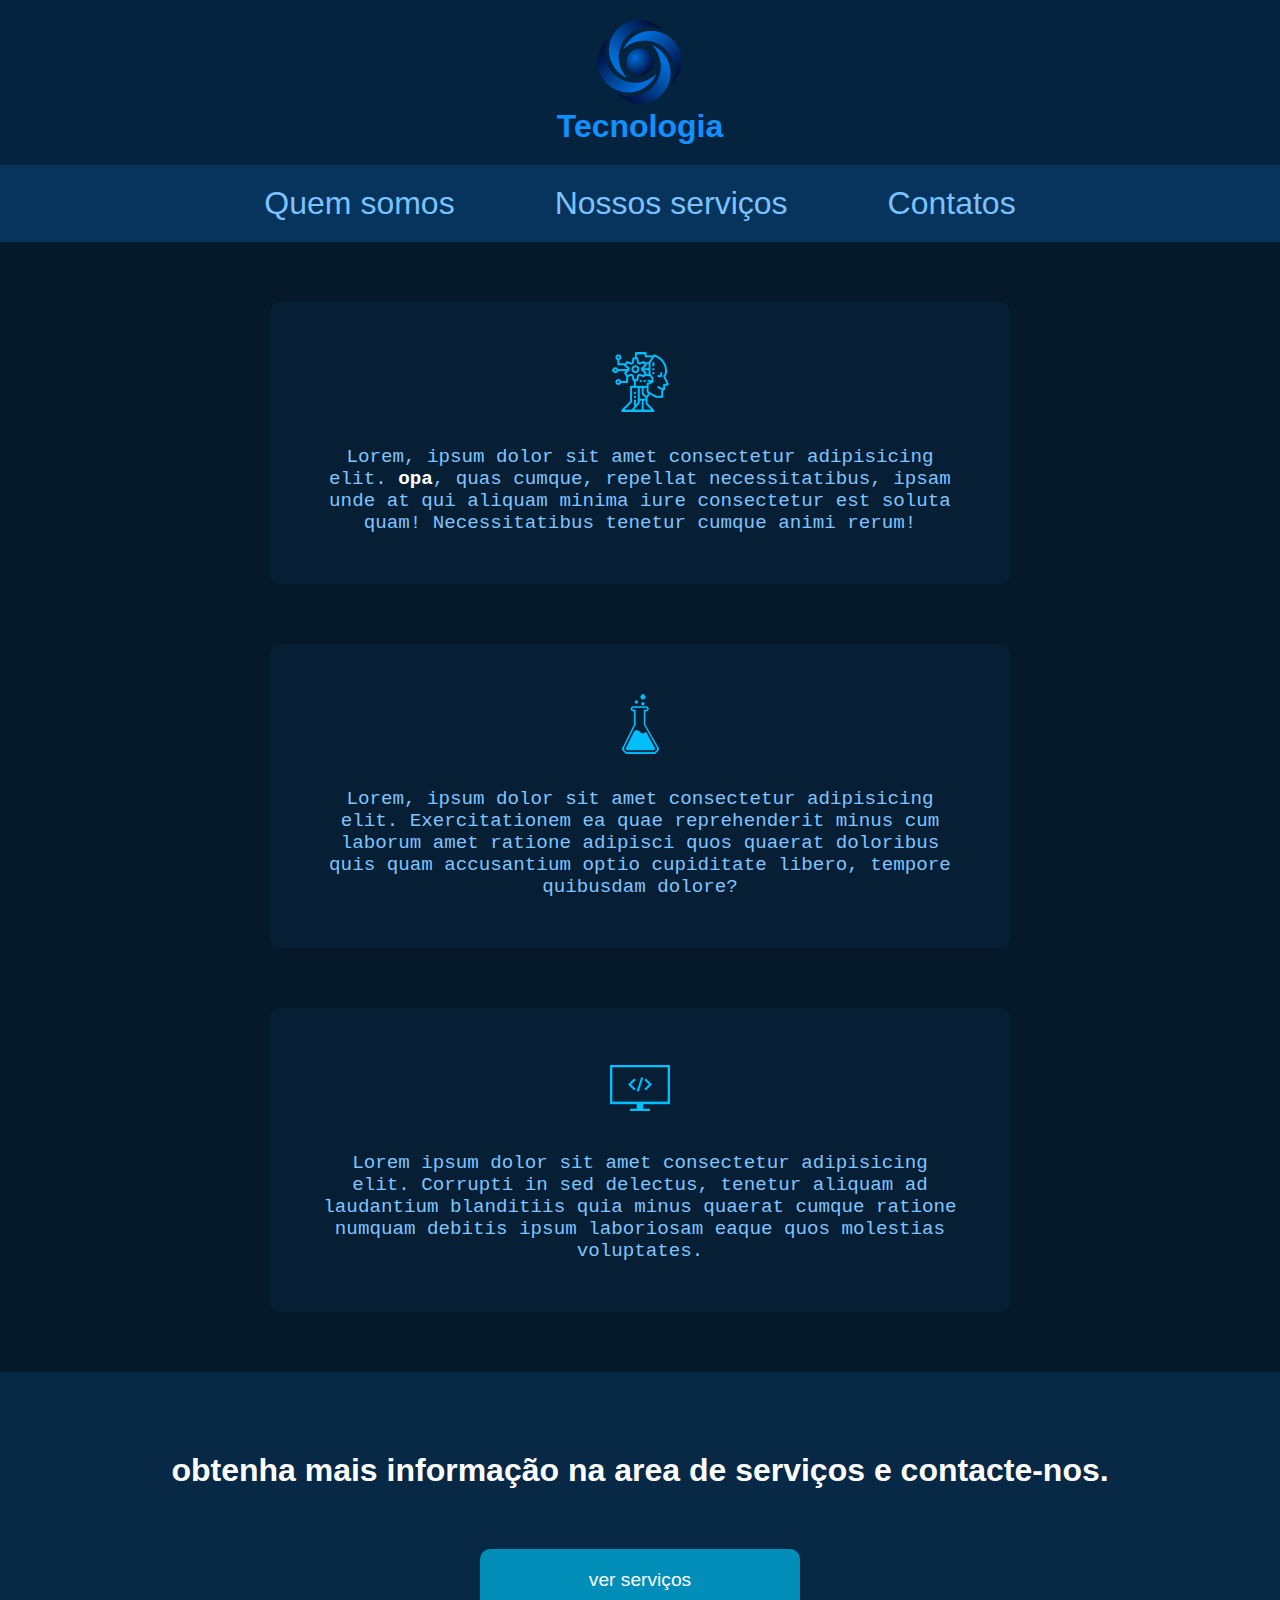
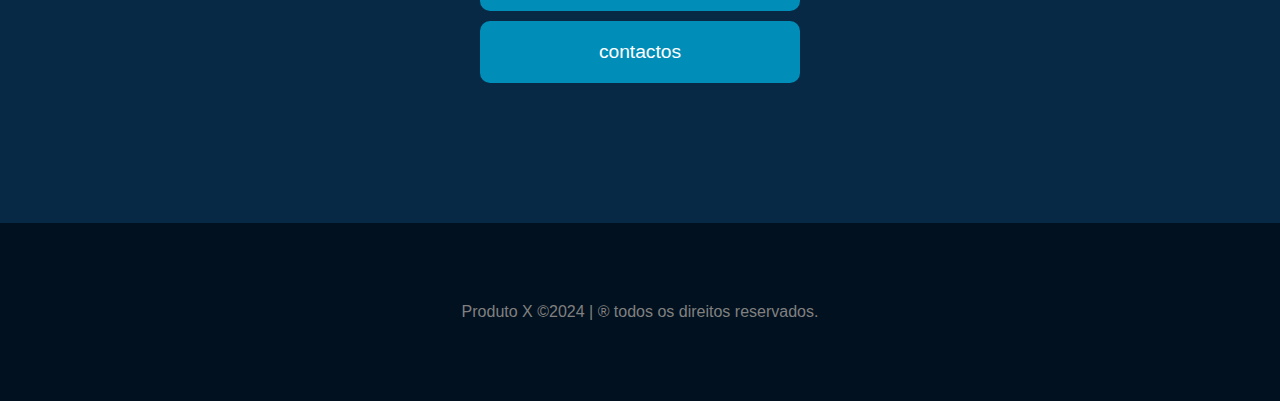
<file: index.html>
<!DOCTYPE html>
<html lang="en">

<head>
    <meta charset="UTF-8">
    <meta name="viewport" content="width=device-width, initial-scale=1.0">
    <title>Tecnologia</title>

    <link rel="stylesheet" href="assets/css/style.css">

    <link rel="shortcut icon" href="assets/images/logo_empresa.png" type="image/png">
</head>

<body>

<!--cabeçalho-->
<header class="cabecalho">
    <a href="index.html">
        <img src="assets/images/logo_empresa.png" alt="Logo da empresa" title="Inteligencia Artificial">
    </a>
    <h3>Tecnologia</h3>
</header>

<!--navegação-->
<nav class="navegacao">
    <a href="index.html">Quem somos</a>
    <a href="servicos.html">Nossos serviços</a>
    <a href="contatos.html">Contatos</a>
</nav>

<!--seçoes-->
<section class="somos">
    <article class="servicos">
        <img src="assets/images/icon_ai.png" class="icone" alt="Icone" alt="Inteligencia Artificial">
        <p class="servicos-texto">Lorem, ipsum dolor sit amet consectetur adipisicing elit. <span
                class="span">opa</span>, quas cumque, repellat
            necessitatibus, ipsam unde at qui aliquam minima iure consectetur est soluta quam! Necessitatibus tenetur
            cumque animi rerum!</p>
    </article>

    <article class="servicos">
        <img src="assets/images/icon_lab.png" class="icone" alt="Icone" alt="Laboratorio moderno">
        <p class="servicos-texto">Lorem, ipsum dolor sit amet consectetur adipisicing elit. Exercitationem ea quae
            reprehenderit minus cum
            laborum amet ratione adipisci quos quaerat doloribus quis quam accusantium optio cupiditate libero, tempore
            quibusdam dolore?</p>
    </article>

    <article class="servicos">
        <img src="assets/images/icon_computer.png" class="icone" alt="Icone" alt="Programadores experientes">
        <p class="servicos-texto">Lorem ipsum dolor sit amet consectetur adipisicing elit. Corrupti in sed delectus,
            tenetur aliquam ad
            laudantium blanditiis quia minus quaerat cumque ratione numquam debitis ipsum laboriosam eaque quos
            molestias voluptates.</p>
    </article>
</section>

<section class="sevicos-contatos">
    <h1>obtenha mais informação na area de serviços e contacte-nos.</h1>

    <div class="botoes">
        <a href="servicos.html">ver serviços</a>
        <a href="contatos.html">contactos</a>
    </div>

</section>


<!--rodapé-->
<footer>
    <p>Produto X &copy;2024 | &reg; todos os direitos reservados.</p>
</footer>

</body>

</html>
</file>
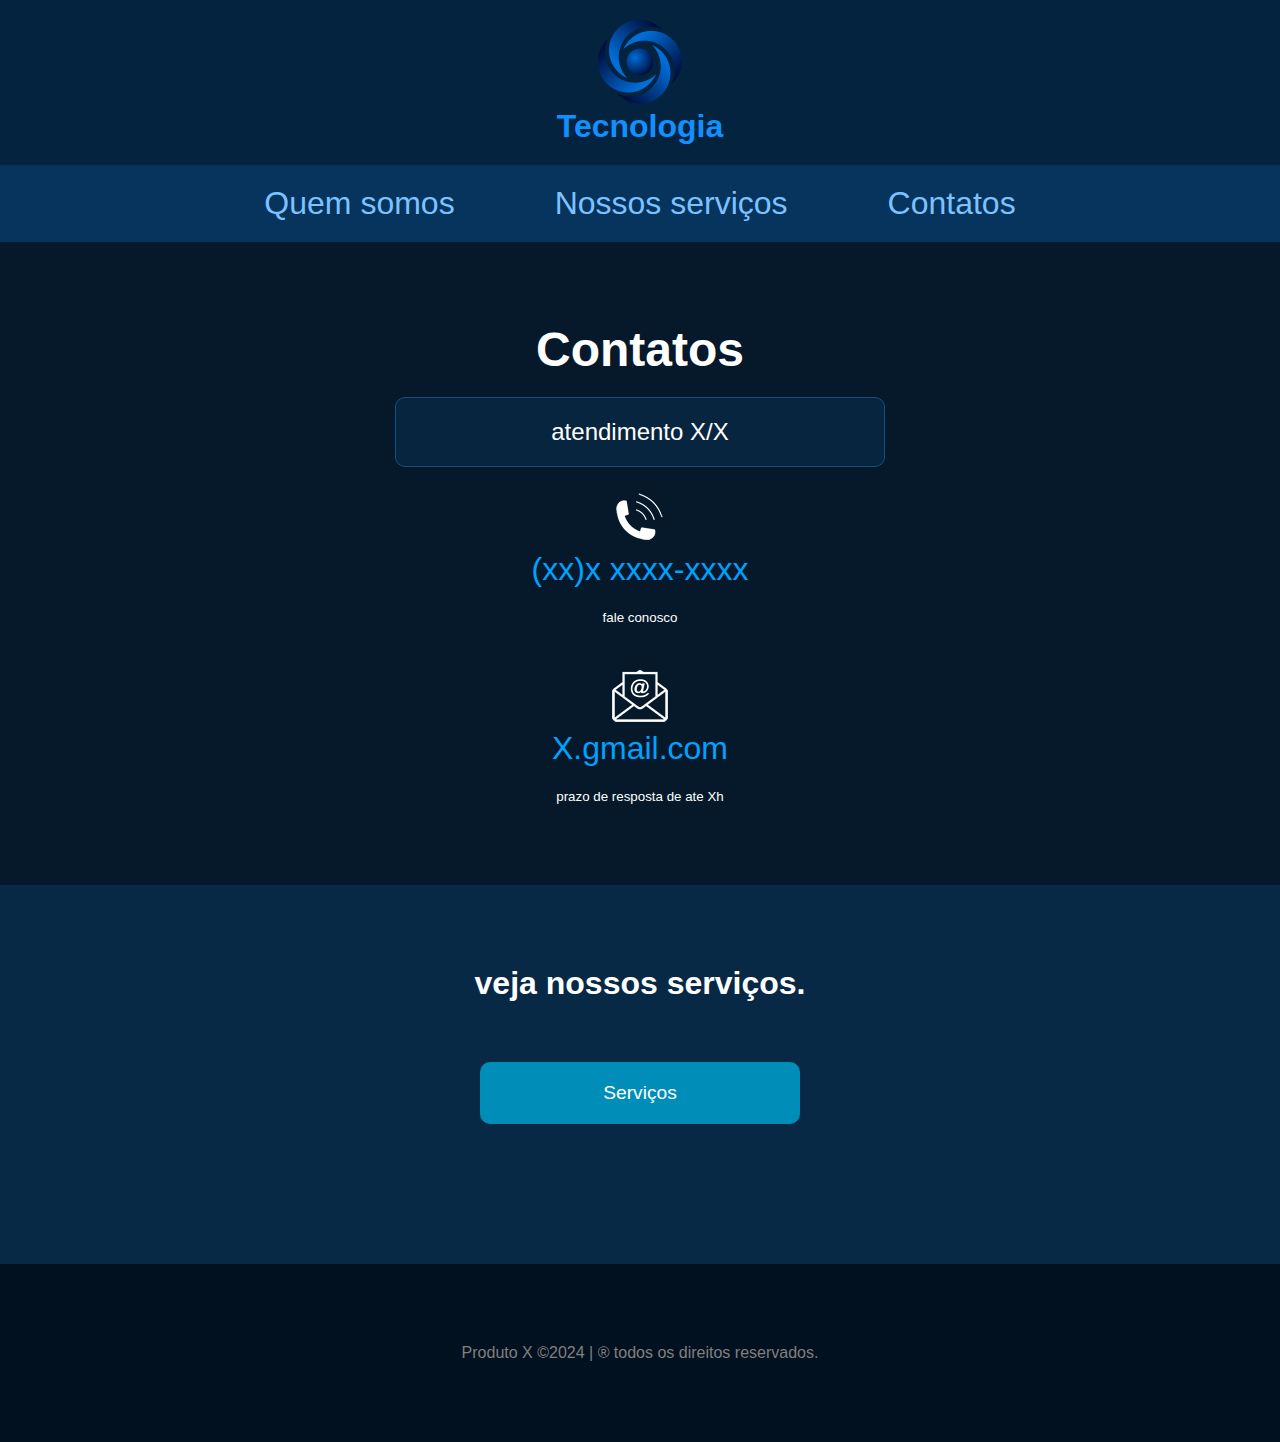
<file: contatos.html>
<!DOCTYPE html>
<html lang="en">

<head>
    <meta charset="UTF-8">
    <meta name="viewport" content="width=device-width, initial-scale=1.0">
    <title>Tecnologia</title>

    <link rel="stylesheet" href="assets/css/style.css">

    <link rel="shortcut icon" href="assets/images/logo_empresa.png" type="image/png">
</head>

<body>

<!--cabeçalho-->
<header class="cabecalho">
    <a href="index.html">
        <img src="assets/images/logo_empresa.png" alt="Logo da empresa" title="Inteligencia Artificial">
    </a>
    <h3>Tecnologia</h3>
</header>

<!--navegação-->
<nav class="navegacao">
    <a href="index.html">Quem somos</a>
    <a href="servicos.html">Nossos serviços</a>
    <a href="contatos.html">Contatos</a>
</nav>

<!--seçoes-->
<section class="container-contatos">

    <h1 class="text_center">Contatos</h1>
    <h3 class="text_center">atendimento X/X</h3>

    <article class="text_center">
        <img src="assets/images/icon_phone.png" alt="Telefone">
        <a href="tell:(xx)x xxxxxxxx" class="contatos">(xx)x xxxx-xxxx</a>
        <small>fale conosco</small>
    </article>

    <article class="text_center margin40">
        <img src="assets/images/icon_email.png" alt="Email">
        <a href="mailto:IA.gmail.com" class="contatos">X.gmail.com</a>
        <small>prazo de resposta de ate Xh</small>
    </article>

</section>

<section class="sevicos-contatos">
    <h1>veja nossos serviços.</h1>

    <div class="botoes">
        <a href="servicos.html">Serviços</a>
    </div>

</section>


<!--rodapé-->
<footer>
    <p>Produto X &copy;2024 | &reg; todos os direitos reservados.</p>
</footer>

</body>

</html>
</file>
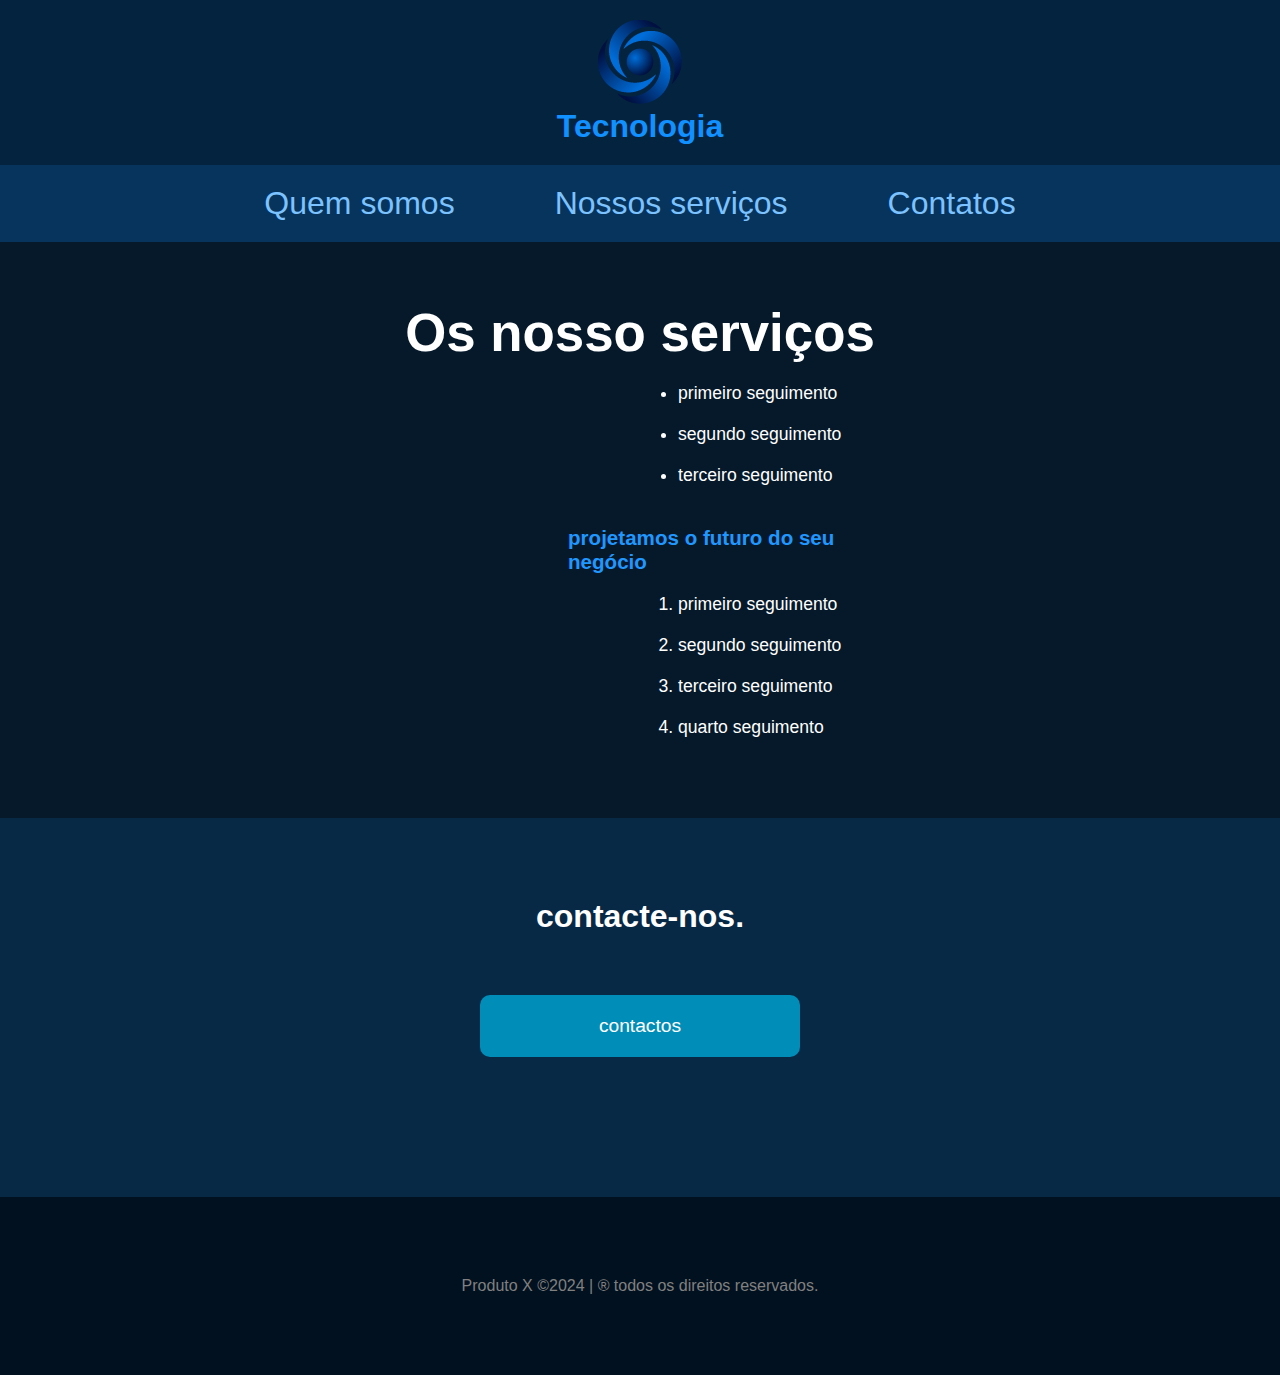
<file: servicos.html>
<!DOCTYPE html>
<html lang="en">

<head>
    <meta charset="UTF-8">
    <meta name="viewport" content="width=device-width, initial-scale=1.0">
    <title>Tecnologia</title>

    <link rel="stylesheet" href="assets/css/style.css">

    <link rel="shortcut icon" href="assets/images/logo_empresa.png" type="image/png">
</head>

<body>

<!--cabeçalho-->
<header class="cabecalho">
    <a href="index.html">
        <img src="assets/images/logo_empresa.png" alt="Logo da empresa" title="Inteligencia Artificial">
    </a>
    <h3>Tecnologia</h3>
</header>

<!--navegação-->
<nav class="navegacao">
    <a href="index.html">Quem somos</a>
    <a href="servicos.html">Nossos serviços</a>
    <a href="contatos.html">Contatos</a>
</nav>

<!--seçoes-->
<section class="container-servicos">

    <h1 class="text_center">Os nosso serviços</h1>

    <article>
        <ul>
            <li>primeiro seguimento</li>
            <li>segundo seguimento</li>
            <li>terceiro seguimento</li>
        </ul>
    </article>

    <article>
        <h3>projetamos o futuro do seu negócio</h3>
        <ol>
            <li>primeiro seguimento</li>
            <li>segundo seguimento</li>
            <li>terceiro seguimento</li>
            <li>quarto seguimento</li>
        </ol>
    </article>

</section>

<section class="sevicos-contatos">
    <h1>contacte-nos.</h1>

    <div class="botoes">
        <a href="contatos.html">contactos</a>
    </div>

</section>


<!--rodapé-->
<footer>
    <p>Produto X &copy;2024 | &reg; todos os direitos reservados.</p>
</footer>

</body>

</html>
</file>
<file: assets/css/style.css>
/*geral*/
*{
    margin: 0;
    padding: 0;
}
/*-----------------------*/
/*body*/
body{
    font-family: Arial, Helvetica, sans-serif;
    color: #ffff;
}
/*-----------------------*/
/*genericos*/
.text_center{
    text-align: center;
}

.margin40{
    margin-top: 40px;
}
/*-----------------------*/
/*cabecalho*/
.cabecalho{
    text-align: center;
    padding: 20px;
    background-color: #04233F;
}

.cabecalho h3{
    font-weight: 600;
    font-size: 2em;
    color: #1190ff;
}
/*-----------------------*/
/*navegacao*/
.navegacao{
    padding: 20px 0px;
    background-color: #06345d;

    display: flex;
    align-items: center;
    justify-content: center;
    flex-shrink: 0;
}

.navegacao a{
    margin: 0px 50px;
    font-size: 2em;
    color: #7cc2ff;
    text-decoration: none;
}
.navegacao a:hover{
    color: #ffff;
}
/*-----------------------*/
/*servicos*/
.somos{
    background-color: #05192a;
    overflow: auto;
}

.somos .servicos{
    float: center;
    margin: 60px auto;
    background-color: #061f35;
    width: 50%;
    padding: 50px;
    border-radius: 10px;
    text-align: center;
}

.somos .servicos .icone{
    margin-bottom: 10px;
}

.somos .servicos-texto{
    margin-top: 20px;
    color: #81c4ff;
    font-family: 'Courier New', Courier, monospace;
    font-size: 1.2em;
}

.somos .span{
    color: #ffff;
    font-weight: bold;
}

.sevicos-contatos{
    background-color: #082946;
    padding: 80px;
    text-align: center;
}

.sevicos-contatos .botoes{
    margin: 60px;
    text-align: center;
}

.sevicos-contatos .botoes a{
    border-radius: 10px;
    background-color: #008eb9;
    display: block;
    padding: 20px 60px;
    text-decoration: none;
    max-width: 200px;
    margin: 10px auto;
    color: #ffff;
    font-size: 1.2em;
}

.sevicos-contatos .botoes a:hover{
    background-color: #ffff;
    color: black;
}

/*pag2*/
.container-servicos{
    background-color: #05192a;
    font-size: 1.1em;
    padding: 60px;
}

.container-servicos h1{
    font-size: 3em;
    color: #ffff;
    margin-bottom: 20px;
}

.container-servicos h3{
    color: #2097ff;
    padding: 20px 0px;
    margin-left: 160px;
}

.container-servicos article{
    width: 40%;
    margin: auto;
    float: center;
}

.container-servicos li{
    margin-left: 270px;
    margin-bottom: 20px;
    color: #ffff;
}
/*-----------------------*/
/*contatos*/
.container-contatos{
    background-color: #05192a;
    padding: 80px;
}

.container-contatos h1{
    margin-bottom: 20px;
    font-size: 3em;
    color: #ffff;
}

.container-contatos h3{
    color: #ffff;
    border: 1px solid #105088;
    background-color: #08253f;
    border-radius: 10px;
    width: 40%;
    font-weight: 100;
    margin: auto;
    padding: 20px;
    font-size: 1.5em;
    margin-bottom: 20px;
}

.container-contatos .contatos{
    display: block;
    text-decoration: none;
    margin-bottom: 20px;
    font-size: 2.0em;
    color: #00a2ff;
}

/*-----------------------*/
/*rodapé*/
footer{
    text-align: center;
    padding: 80px;
    background-color: #02111f;
    color: gray;

    display: flex;
    align-items: center;
    justify-content: center;
    flex-shrink: 0;
}
/*-----------------------*/
</file>
